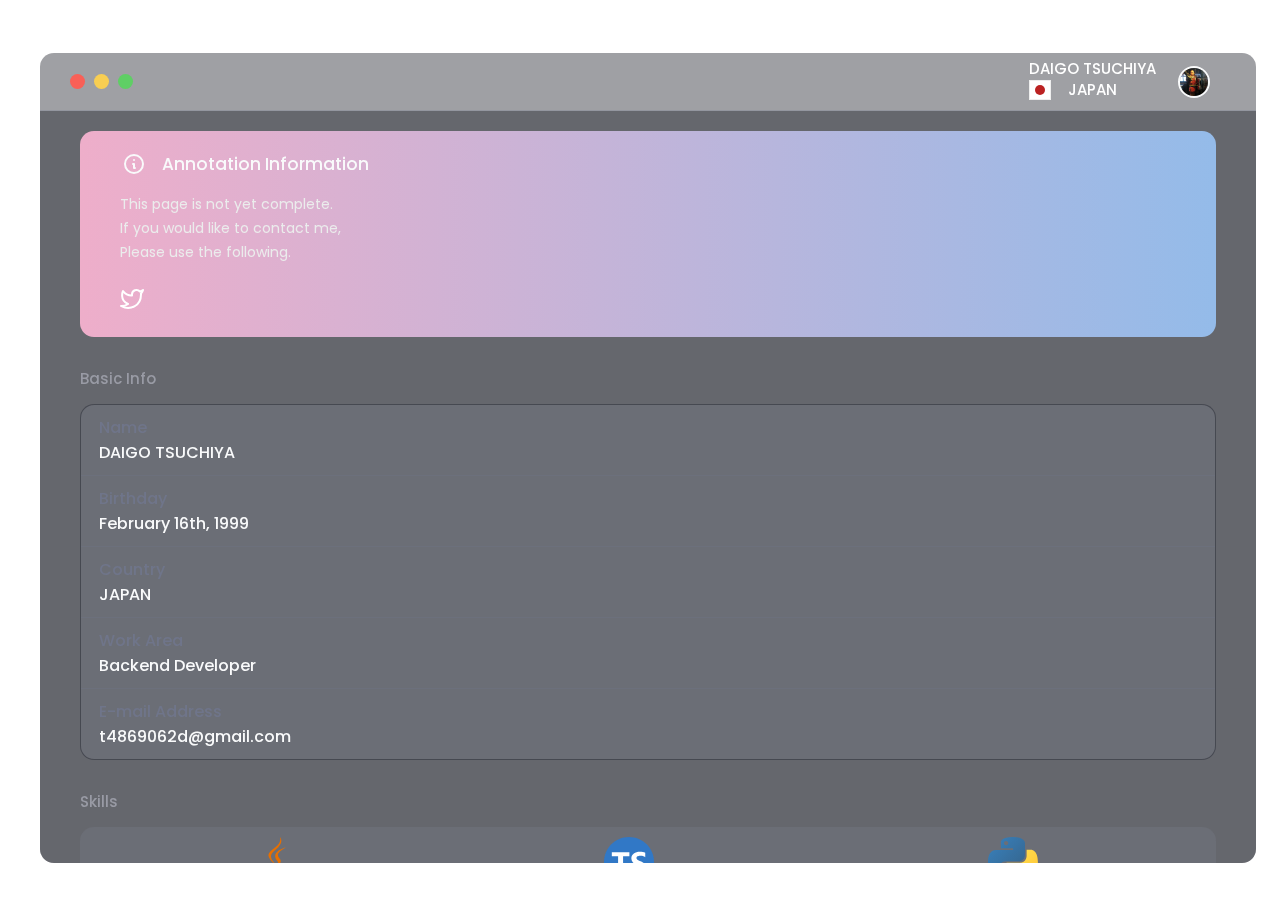
<file: index.html>
<!DOCTYPE html>
<html lang="en">
<head>
    <meta charset="UTF-8">
    <meta http-equiv="X-UA-Compatible" content="IE=edge">
    <meta name="viewport" content="width=device-width, initial-scale=1.0">
    <link rel="stylesheet" href="index.css" type="text/css">
    <title>welcome to my homepage</title>
</head>
<body>
    <!-- 背景画像 -->
    <div class="video-bg">
        <video width="320" height="240" autoplay loop muted>
         <source src="https://assets.codepen.io/3364143/7btrrd.mp4" type="video/mp4">
         Your browser does not support the video tag.
       </video>
    </div>
    <div class="app">
        <!-- header部分 -->
        <div class="header">
            <div class="menu-circle"></div>
            <div class="header-profile">
                <div class="notification">
                    DAIGO TSUCHIYA<br>
                    <svg width=30 height=20 style="border: 1px solid #eee; background: #fff">
                        <!-- <circle cx=135 cy=90 r=54 style="fill: #b22"></circle> -->
                        <circle cx=10 cy=9 r=5 style="fill: #b22"></circle>
                    </svg>
                    <span style="position: relative; margin-left: 10%;bottom: 5px;">JAPAN
                </div>
                <img class="profile-img" src="img/IMG_4986.jpg" alt="">
            </div>
        </div>
        <div class="wrapper">
            
            <div class="main-container">
                <div class="content-wrapper">
                    <div class="content-wrapper-header">
                        <div class="content-wrapper-context">
                            <h3 class="img-content">
                                <svg xmlns="http://www.w3.org/2000/svg" class="icon icon-tabler icon-tabler-info-circle" width="24" height="24" viewBox="0 0 24 24" stroke-width="2" stroke="currentColor" fill="none" stroke-linecap="round" stroke-linejoin="round">
                                    <path stroke="none" d="M0 0h24v24H0z" fill="none"></path>
                                    <circle cx="12" cy="12" r="9"></circle>
                                    <line x1="12" y1="8" x2="12.01" y2="8"></line>
                                    <polyline points="11 12 12 12 12 16 13 16"></polyline>
                                 </svg>
                                Annotation Information
                            </h3>
                            <div class="content-text">This page is not yet complete.<br>If you would like to contact me, <br>Please use the following.</div>
                            <br>
                            <a href="https://twitter.com/erupisu4869062" target="_blank" rel="noopener noreferrer">
                                <svg xmlns="http://www.w3.org/2000/svg" width="24" height="24" viewBox="0 0 24 24" fill="none" stroke="#ffffff" stroke-width="2" stroke-linecap="round" stroke-linejoin="round"><path d="M23 3a10.9 10.9 0 0 1-3.14 1.53 4.48 4.48 0 0 0-7.86 3v1A10.66 10.66 0 0 1 3 4s-4 9 5 13a11.64 11.64 0 0 1-7 2c9 5 20 0 20-11.5a4.5 4.5 0 0 0-.08-.83A7.72 7.72 0 0 0 23 3z"></path></svg>
                            </a>
                        </div>
                        <!-- <img class="content-wrapper-img" src="https://assets.codepen.io/3364143/glass.png" alt=""> -->
                    </div>
                    <div class="content-section">
                        <div class="content-section-title">Basic Info</div>
                        <ul>
                            <li>
                                <div class="Basic-info-card">
                                    <span class="Basic-info-card-title">Name</span>
                                    <div class="Basic-info-card-content">DAIGO TSUCHIYA</div>
                                </div>
                            </li>
                            <li>
                                <div class="Basic-info-card">
                                    <span class="Basic-info-card-title">Birthday</span>
                                    <div class="Basic-info-card-content">February 16th, 1999</div>
                                </div>
                            </li>
                            <li>
                                <div class="Basic-info-card">
                                    <span class="Basic-info-card-title">Country</span>
                                    <div class="Basic-info-card-content">JAPAN</div>
                                </div>
                            </li>
                            <li>
                                <div class="Basic-info-card">
                                    <span class="Basic-info-card-title">Work Area</span>
                                    <div class="Basic-info-card-content">Backend Developer</div>
                                </div>
                            </li>
                            <li>
                                <div class="Basic-info-card">
                                    <span class="Basic-info-card-title">E-mail Address</span>
                                    <div class="Basic-info-card-content">t4869062d@gmail.com</div>
                                </div>
                            </li>
                        </ul>

                    </div>
                    <div class="content-section">
                        <div class="content-section-title">Skills</div>
                        <div class="skills-card-first">
                            <div class="skills-card-second">
                                <div class="each-img">
                                    <img src="img/java.svg" width="50" height="50">
                                    <span>Java</span>
                                </div>
                                <div class="each-img">
                                    <img src="img/typescript-icon-round.svg" width="50" height="50">
                                    <span>Typescript</span>
                                </div>
                                <div class="each-img">
                                    <img src="img/python.svg" width="50" height="50">
                                    <span>Python</span>
                                </div>
                            </div>
                            <div class="skills-card-second">
                                <div class="each-img">
                                    <img src="img/postgresql.svg" width="50" height="50">
                                    <span>Postgresql</span>
                                </div>
                                <div class="each-img">
                                    <img src="img/mongodb-icon.svg" width="50" height="50">
                                    <span>Mongodb</span>
                                </div>
                            </div>
                            <div class="skills-card-second">
                                <div class="each-img">
                                    <img src="img/microsoft-azure.svg" width="50" height="50">
                                    <span>Azure</span>
                                </div>
                                <div class="each-img">
                                    <img src="img/oauth.svg" width="50" height="50">
                                    <span>Oauth2.0</span>
                                </div>
                            </div>
                            <div class="skills-card-second">
                                <div class="each-img">
                                    <img src="img/spring-icon.svg" width="50" height="50">
                                    <span>Spring Boot</span>
                                </div>
                                <div class="each-img">
                                    <img src="img/angular-icon.svg" width="50" height="50">
                                    <span>Angular</span>
                                </div>
                            </div>
                        </div>
                    </div>
                    <div class="content-section">
                        <div class="content-section-title">Vision</div>
                        <div class="apps-card">
                            <div class="app-card">
                                <span>
                                    Study Abroad
                                </span>
                                <div class="app-card__subtext">To study abroad in Australia for studying AI/Cyber Security</div>
                                <div class="app-card-buttons">
                                    <button class="content-button status-button">Detail</button>
                                    <div class="menu"></div>
                                </div>
                            </div>
                            <div class="app-card">
                                <span>
                                    Help orhpans
                                </span>
                                <div class="app-card__subtext">To give the orphan opotunity of education of Information Technology</div>
                                <div class="app-card-buttons">
                                    <button class="content-button status-button">Detail</button>
                                    <div class="menu"></div>
                                </div>
                            </div>
                            <div class="app-card">
                                <span>
                                    Construct education of information technology
                                </span>
                                <div class="app-card__subtext">To construct Japanese education system for information technology for coming feature</div>
                                <div class="app-card-buttons">
                                    <button class="content-button status-button">Detail</button>
                                    <div class="menu"></div>
                                </div>
                            </div>
                        </div>
                    </div>
                    <div class="content-section">
                        <div class="content-section-title">Social</div>
                        <div class="content-section-social">
                            <a href="https://github.com/tcydig" target="_blank" rel="noopener noreferrer"><img src="img/github-mark-white.png"></a>
                            <a href="https://www.linkedin.com/in/daigo-tsuchiya-452520261/" target="_blank" rel="noopener noreferrer"><img src="img/LI-In-Bug.png"></a>
                            <a href="https://twitter.com/erupisu4869062" target="_blank" rel="noopener noreferrer"><img src="img/twitterLogoWhite.svg"></a>
                        </div>
                    </div>
                </div>
            </div>
        </div>
    </div>
    <script type="text/javascript" src="index.js"></script>
</body>
</html>
</file>
<file: index.css>
@import url("https://fonts.googleapis.com/css2?family=Poppins:wght@200;300;400;500;600;700&display=swap");
* {
  outline: none;
  box-sizing: border-box;
}

:root {
  --theme-bg-color: rgba(16 18 27 / 40%);
  --border-color: rgba(113 119 144 / 25%);
  --theme-color: #f9fafb;
  --inactive-color: rgb(113 119 144 / 78%);
  --body-font: "Poppins", sans-serif;
  --hover-menu-bg: rgba(12 15 25 / 30%);
  --content-title-color: #999ba5;
  --content-bg: rgb(146 151 179 / 13%);
  --button-inactive: rgb(249 250 251 / 55%);
  --dropdown-bg: #21242d;
  --dropdown-hover: rgb(42 46 60);
  --popup-bg: rgb(22 25 37);
  --search-bg: #14162b;
  --overlay-bg: rgba(36, 39, 59, 0.3);
  --scrollbar-bg: rgb(1 2 3 / 40%);
}

.light-mode {
  --theme-bg-color: rgb(255 255 255 / 31%);
  --theme-color: #3c3a3a;
  --inactive-color: #333333;
  --button-inactive: #3c3a3a;
  --search-bg: rgb(255 255 255 / 31%);
  --dropdown-bg: #f7f7f7;
  --overlay-bg: rgb(255 255 255 / 30%);
  --dropdown-hover: rgb(236 236 236);
  --border-color: rgb(255 255 255 / 35%);
  --popup-bg: rgb(255 255 255);
  --hover-menu-bg: rgba(255 255 255 / 35%);
  --scrollbar-bg: rgb(255 253 253 / 57%);
  --content-title-color: --theme-color;
}

html {
  box-sizing: border-box;
  -webkit-font-smoothing: antialiased;
}

body {
  font-family: var(--body-font);
  background-image: url(https://wallpapershome.com/images/wallpapers/macos-big-sur-1280x720-dark-wwdc-2020-22655.jpg);
  background-size: cover;
  background-position: center;
  display: flex;
  justify-content: center;
  align-items: center;
  flex-direction: column;
  padding: 2em;
  width: 100%;
  height: 100vh;
}
@media screen and (max-width: 480px) {
  body {
    padding: 0.8em;
  }
}

.video-bg {
  position: fixed;
  right: 0;
  top: 0;
  width: 100%;
  height: 100%;
}
.video-bg video {
  width: 100%;
  height: 100%;
  -o-object-fit: cover;
     object-fit: cover;
}

img {
  max-width: 100%;
}

.dark-light {
  position: fixed;
  bottom: 50px;
  right: 30px;
  background-color: var(--dropdown-bg);
  box-shadow: -1px 3px 8px -1px rgba(0, 0, 0, 0.2);
  padding: 8px;
  border-radius: 50%;
  z-index: 3;
  cursor: pointer;
}
.dark-light svg {
  width: 24px;
  flex-shrink: 0;
  fill: #ffce45;
  stroke: #ffce45;
  transition: 0.5s;
}

.light-mode .dark-light svg {
  fill: transparent;
  stroke: var(--theme-color);
}
.light-mode .profile-img {
  border: 2px solid var(--theme-bg-color);
}
.light-mode .content-section ul {
  background-color: var(--theme-bg-color);
}
.light-mode .pop-up__title {
  border-color: var(--theme-color);
}
.light-mode .dropdown.is-active ul {
  background-color: rgba(255, 255, 255, 0.94);
}

body.light-mode:before,
body.light-mode .video-bg:before {
  content: "";
  position: absolute;
  left: 0;
  top: 0;
  width: 100%;
  height: 100vh;
  background: linear-gradient(180deg, rgba(255, 255, 255, 0.72) 0%, rgba(255, 255, 255, 0.45) 100%);
  -webkit-backdrop-filter: saturate(3);
          backdrop-filter: saturate(3);
}

.app {
  background-color: var(--theme-bg-color);
  max-width: 1250px;
  max-height: 860px;
  height: 90vh;
  display: flex;
  flex-direction: column;
  overflow: hidden;
  position: relative;
  width: 100%;
  border-radius: 14px;
  backdrop-filter: blur(20px);
  -webkit-backdrop-filter: blur(20px);
  font-size: 15px;
  font-weight: 500;
}

.header {
  display: flex;
  align-items: center;
  flex-shrink: 0;
  height: 58px;
  width: 100%;
  border-bottom: 1px solid var(--border-color);
  padding: 0 30px;
  white-space: nowrap;
}
@media screen and (max-width: 480px) {
  .header {
    padding: 0 16px;
  }
}
.header-menu {
  display: flex;
  align-items: center;
}
.header-menu a {
  padding: 20px 30px;
  text-decoration: none;
  color: var(--inactive-color);
  border-bottom: 2px solid transparent;
  transition: 0.3s;
}
@media screen and (max-width: 610px) {
  .header-menu a:not(.main-header-link) {
    display: none;
  }
}
.header-menu a.is-active, .header-menu a:hover {
  color: var(--theme-color);
  border-bottom: 2px solid var(--theme-color);
}

.notify {
  position: relative;
}
.notify:before {
  content: "";
  position: absolute;
  background-color: #3a6df0;
  width: 6px;
  height: 6px;
  border-radius: 50%;
  right: 20px;
  top: 16px;
}
@media screen and (max-width: 1055px) {
  .notify {
    display: none;
  }
}

.menu-circle {
  width: 15px;
  height: 15px;
  background-color: #f96057;
  border-radius: 50%;
  box-shadow: 24px 0 0 0 #f8ce52, 48px 0 0 0 #5fcf65;
  margin-right: 195px;
  flex-shrink: 0;
}
@media screen and (max-width: 945px) {
  .menu-circle {
    display: none;
  }
}

.search-bar {
  height: 40px;
  display: flex;
  width: 100%;
  max-width: 400px;
  padding-left: 16px;
  border-radius: 4px;
}
.search-bar input {
  width: 100%;
  height: 100%;
  border: none;
  background-color: var(--search-bg);
  border-radius: 4px;
  font-family: var(--body-font);
  font-size: 15px;
  font-weight: 500;
  padding: 0 20px 0 40px;
  box-shadow: 0 0 0 2px rgba(134, 140, 160, 0.02);
  background-image: url("data:image/svg+xml;charset=UTF-8,%3csvg xmlns='http://www.w3.org/2000/svg' viewBox='0 0 56.966 56.966' fill='%23717790c7'%3e%3cpath d='M55.146 51.887L41.588 37.786A22.926 22.926 0 0046.984 23c0-12.682-10.318-23-23-23s-23 10.318-23 23 10.318 23 23 23c4.761 0 9.298-1.436 13.177-4.162l13.661 14.208c.571.593 1.339.92 2.162.92.779 0 1.518-.297 2.079-.837a3.004 3.004 0 00.083-4.242zM23.984 6c9.374 0 17 7.626 17 17s-7.626 17-17 17-17-7.626-17-17 7.626-17 17-17z'/%3e%3c/svg%3e");
  background-size: 14px;
  background-repeat: no-repeat;
  background-position: 16px 48%;
  color: var(--theme-color);
}
.search-bar input::-moz-placeholder {
  font-family: var(--body-font);
  color: var(--inactive-color);
  font-size: 15px;
  font-weight: 500;
}
.search-bar input:-ms-input-placeholder {
  font-family: var(--body-font);
  color: var(--inactive-color);
  font-size: 15px;
  font-weight: 500;
}
.search-bar input::placeholder {
  font-family: var(--body-font);
  color: var(--inactive-color);
  font-size: 15px;
  font-weight: 500;
}

.header-profile {
  display: flex;
  align-items: center;
  padding: 0 16px 0 40px;
  margin-left: auto;
  flex-shrink: 0;
}
.header-profile svg {
  width: 22px;
  color: #f9fafb;
  flex-shrink: 0;
}

.notification {
  position: relative;
  color: #fff;
}

.profile-img {
  width: 32px;
  height: 32px;
  border-radius: 50%;
  -o-object-fit: cover;
     object-fit: cover;
  border: 2px solid var(--theme-color);
  margin-left: 22px;
}

.wide .header-menu,
.wide .header-profile {
  display: none;
}
.wide .search-bar {
  max-width: 600px;
  margin: auto;
  transition: 0.4s;
  box-shadow: 0 0 0 1px var(--border-color);
  padding-left: 0;
}
.wide .menu-circle {
  margin-right: 0;
}

.wrapper {
  display: flex;
  flex-grow: 1;
  overflow: hidden;
}

.left-side {
  flex-basis: 240px;
  border-right: 1px solid var(--border-color);
  padding: 26px;
  overflow: auto;
  flex-shrink: 0;
}
@media screen and (max-width: 945px) {
  .left-side {
    display: none;
  }
}

.side-wrapper + .side-wrapper {
  margin-top: 20px;
}

.side-title {
  color: var(--inactive-color);
  margin-bottom: 14px;
}

.side-menu {
  display: flex;
  flex-direction: column;
  white-space: nowrap;
}
.side-menu a {
  text-decoration: none;
  color: var(--theme-color);
  display: flex;
  align-items: center;
  font-weight: 400;
  padding: 10px;
  font-size: 14px;
  border-radius: 6px;
  transition: 0.3s;
}
.side-menu a:hover {
  background-color: var(--hover-menu-bg);
}
.side-menu svg {
  width: 16px;
  margin-right: 8px;
}

.updates {
  position: relative;
  top: 0;
  right: 0;
  margin-left: auto;
  width: 18px;
  height: 18px;
  font-size: 11px;
}

.main-header {
  display: flex;
  align-items: center;
  border-bottom: 1px solid var(--border-color);
  height: 58px;
  flex-shrink: 0;
}
.main-header .header-menu {
  margin-left: 150px;
}
@media screen and (max-width: 1055px) {
  .main-header .header-menu {
    margin: auto;
  }
}
.main-header .header-menu a {
  padding: 20px 24px;
}

.main-container {
  display: flex;
  flex-direction: column;
  flex-grow: 1;
}

.menu-link-main {
  text-decoration: none;
  color: var(--theme-color);
  padding: 0 30px;
}
@media screen and (max-width: 1055px) {
  .menu-link-main {
    display: none;
  }
}

.content-wrapper {
  display: flex;
  flex-direction: column;
  color: var(--theme-color);
  padding: 20px 40px;
  height: 100%;
  overflow: auto;
  background-color: var(--theme-bg-color);
}
@media screen and (max-width: 510px) {
  .content-wrapper {
    padding: 20px;
  }
}
.content-wrapper-header {
  display: flex;
  align-items: center;
  width: 100%;
  justify-content: space-between;
  background: rgb(238, 174, 202);
  background: linear-gradient(90deg, rgb(238, 174, 202) 0%, rgb(148, 187, 233) 100%);
  border-radius: 14px;
  padding: 20px 40px;
}
@media screen and (max-width: 415px) {
  .content-wrapper-header {
    padding: 20px;
  }
}
.content-wrapper.overlay {
  pointer-events: none;
  transition: 0.3s;
  background-color: var(--overlay-bg);
}

.overlay-app {
  width: 100%;
  height: 100%;
  position: fixed;
  left: 0;
  top: 0;
  pointer-events: all;
  background-color: rgba(36, 39, 59, 0.8);
  opacity: 0;
  visibility: hidden;
  transition: 0.3s;
}
.overlay-app.is-active {
  visibility: visible;
  opacity: 1;
}

.img-content {
  font-weight: 500;
  font-size: 17px;
  display: flex;
  align-items: center;
  margin: 0;
}
.img-content svg {
  width: 28px;
  margin-right: 14px;
}

.content-text {
  font-weight: 400;
  font-size: 14px;
  margin-top: 16px;
  line-height: 1.7em;
  color: #ebecec;
  display: -webkit-box;
  -webkit-line-clamp: 4;
  -webkit-box-orient: vertical;
  overflow: hidden;
  text-overflow: ellipsis;
}

.content-wrapper-context {
  max-width: 350px;
}

.content-button {
  background-color: #3a6df0;
  border: none;
  padding: 8px 26px;
  color: #fff;
  border-radius: 20px;
  margin-top: 16px;
  cursor: pointer;
  transition: 0.3s;
  white-space: nowrap;
}

.content-wrapper-img {
  width: 186px;
  -o-object-fit: cover;
     object-fit: cover;
  margin-top: -25px;
  -o-object-position: center;
     object-position: center;
}
@media screen and (max-width: 570px) {
  .content-wrapper-img {
    width: 110px;
  }
}

.content-section {
  margin-top: 30px;
  display: flex;
  flex-direction: column;
}
.content-section-title {
  color: var(--content-title-color);
  margin-bottom: 14px;
}
.content-section ul {
  display: flex;
  flex-direction: column;
  width: 100%;
  height: 100%;
  justify-content: space-around;
  background-color: var(--content-bg);
  padding-left: 0;
  margin: 0;
  border-radius: 14px;
  border: 1px solid var(--theme-bg-color);
  cursor: pointer;
}
.content-section ul li {
  list-style: none;
  padding: 10px 18px;
  display: flex;
  align-items: center;
  font-size: 16px;
  width: 100%;
  height: 100%;
  white-space: nowrap;
  transition: 0.3s;
}
.content-section ul li:hover {
  background-color: var(--theme-bg-color);
}
.content-section ul li:hover:first-child {
  border-radius: 13px 13px 0 0;
}
.content-section ul li:hover:last-child {
  border-radius: 0 0 13px 13px;
}
.content-section ul li + li {
  border-top: 1px solid var(--border-color);
}
.content-section ul svg {
  width: 28px;
  border-radius: 6px;
  margin-right: 16px;
  flex-shrink: 0;
}

.products {
  display: flex;
  align-items: center;
  width: 150px;
}
@media screen and (max-width: 480px) {
  .products {
    width: 120px;
  }
}

.status {
  margin-left: auto;
  width: 140px;
  font-size: 15px;
  position: relative;
}
@media screen and (max-width: 700px) {
  .status {
    display: none;
  }
}
.status-circle {
  width: 6px;
  height: 6px;
  background-color: #396df0;
  position: absolute;
  border-radius: 50%;
  top: 4px;
  left: -20px;
}
.status-circle.green {
  background-color: #3bf083;
}
.status-button {
  font-size: 15px;
  margin-top: 0;
  padding: 6px 24px;
}
@media screen and (max-width: 390px) {
  .status-button {
    padding: 6px 14px;
  }
}
.status-button.open {
  background: none;
  color: var(--button-inactive);
  border: 1px solid var(--button-inactive);
}
.status-button:not(.open):hover {
  color: #fff;
  border-color: #fff;
}

.content-button:not(.open):hover {
  background: #1e59f1;
}

.menu {
  width: 5px;
  height: 5px;
  background-color: var(--button-inactive);
  border-radius: 50%;
  box-shadow: 7px 0 0 0 var(--button-inactive), 14px 0 0 0 var(--button-inactive);
  margin: 0 12px;
}

@media screen and (max-width: 415px) {
  .adobe-product .menu {
    display: none;
  }
}
.dropdown {
  position: relative;
  height: 53px;
  width: 40px;
  top: -24px;
  display: flex;
  left: -5px;
  background: transparent;
  border: none;
  cursor: pointer;
}
.dropdown ul {
  position: absolute;
  background: var(--dropdown-bg);
  height: 110px;
  width: 120px;
  right: 0;
  top: 20px;
  pointer-events: none;
  opacity: 0;
  transform: translatey(10px);
  transition: all 0.4s ease;
}
.dropdown ul li a {
  text-decoration: none;
  color: var(--theme-color);
  font-size: 12px;
}

.dropdown.is-active ul {
  opacity: 1;
  pointer-events: all;
  transform: translatey(25px);
}
.dropdown.is-active ul li:hover {
  background-color: var(--dropdown-hover);
}

.button-wrapper {
  display: flex;
  align-items: center;
  justify-content: flex-end;
  width: 187px;
  margin-left: auto;
}
@media screen and (max-width: 480px) {
  .button-wrapper {
    width: auto;
  }
}

.pop-up {
  position: absolute;
  padding: 30px 40px;
  top: 50%;
  left: 50%;
  transform: translate(-50%, -50%);
  overflow-y: auto;
  box-shadow: 0px 6px 30px rgba(0, 0, 0, 0.4);
  transition: all 0.3s;
  z-index: 10;
  background-color: var(--popup-bg);
  width: 500px;
  visibility: hidden;
  opacity: 0;
  border-radius: 6px;
  display: flex;
  flex-direction: column;
  white-space: normal;
}
@media screen and (max-width: 570px) {
  .pop-up {
    width: 100%;
  }
}
.pop-up.visible {
  visibility: visible;
  opacity: 1;
}
.pop-up__title {
  padding-bottom: 20px;
  border-bottom: 1px solid var(--border-color);
  display: flex;
  justify-content: space-between;
  align-items: center;
}
.pop-up__subtitle {
  white-space: normal;
  margin: 20px 0;
  font-size: 14px;
  font-weight: 400;
  line-height: 1.8em;
}
.pop-up__subtitle a {
  color: var(--theme-color);
}

.content-button-wrapper .content-button.status-button.open.close {
  width: auto;
}

.content-section .close {
  margin-right: 0;
  width: 24px;
}

.checkbox-wrapper {
  display: flex;
  align-items: center;
  font-size: 14px;
  font-weight: 400;
}
.checkbox-wrapper + .checkbox-wrapper {
  margin: 20px 0 40px;
}

.checkbox {
  display: none;
}

.checkbox + label {
  display: flex;
  align-items: center;
}
.checkbox + label:before {
  content: "";
  margin-right: 10px;
  width: 15px;
  height: 15px;
  border: 1px solid var(--theme-color);
  border-radius: 4px;
  cursor: pointer;
  flex-shrink: 0;
}

.checkbox:checked + label:before {
  background-color: #3a6df0;
  border-color: #3a6df0;
  background-image: url("data:image/svg+xml;charset=UTF-8,%3csvg xmlns='http://www.w3.org/2000/svg' width='24' height='24' viewBox='0 0 24 24' fill='none' stroke='%23fff' stroke-width='3' stroke-linecap='round' stroke-linejoin='round' class='feather feather-check'%3e%3cpath d='M20 6L9 17l-5-5'/%3e%3c/svg%3e");
  background-position: 50%;
  background-size: 12px;
  background-repeat: no-repeat;
}

.content-button-wrapper {
  margin-top: auto;
  margin-left: auto;
}
.content-button-wrapper .open {
  margin-right: 8px;
}

.apps-card {
  display: flex;
  align-items: center;
  flex-wrap: wrap;
  width: calc(100% + 20px);
}

.app-card {
  display: flex;
  flex-direction: column;
  width: calc(33.3% - 20px);
  font-size: 16px;
  background-color: var(--content-bg);
  border-radius: 14px;
  border: 1px solid var(--theme-bg-color);
  padding: 20px;
  cursor: pointer;
  transition: 0.3s ease;
}
.app-card:hover {
  transform: scale(1.02);
  background-color: var(--theme-bg-color);
}
.app-card svg {
  width: 28px;
  border-radius: 6px;
  margin-right: 12px;
  flex-shrink: 0;
}
.app-card + .app-card {
  margin-left: 20px;
}
.app-card span {
  display: flex;
  align-items: center;
}
.app-card__subtext {
  font-size: 14px;
  font-weight: 400;
  line-height: 1.6em;
  margin-top: 20px;
  border-bottom: 1px solid var(--border-color);
  padding-bottom: 20px;
}
.app-card-buttons {
  display: flex;
  align-items: center;
  margin-left: auto;
  margin-top: 16px;
}
@media screen and (max-width: 1110px) {
  .app-card {
    width: calc(50% - 20px);
  }
  .app-card:last-child {
    margin-top: 20px;
    margin-left: 0px;
  }
}
@media screen and (max-width: 565px) {
  .app-card {
    width: calc(100% - 20px);
    margin-top: 20px;
  }
  .app-card + .app-card {
    margin-left: 0;
  }
}

.Basic-info-card {
  display: flex;
  flex-direction: column;
  font-size: 16px;
}
.Basic-info-card-title {
  color: var(--inactive-color);
}
@media screen and (max-width: 1110px) {
  .Basic-info-card {
    width: calc(50% - 20px);
  }
  .Basic-info-card:last-child {
    margin-top: 20px;
    margin-left: 0px;
  }
}
@media screen and (max-width: 565px) {
  .Basic-info-card {
    width: calc(100% - 20px);
    margin-top: 20px;
  }
  .Basic-info-card + .Basic-info-card {
    margin-left: 0;
  }
}

.skills-card-second {
  display: flex;
  flex-direction: row;
  width: 100%;
  height: 100%;
  justify-content: space-around;
  border-radius: 14px;
  padding: 10px 18px;
}

.skills-card-first {
  display: flex;
  flex-direction: column;
  background-color: var(--content-bg);
  justify-content: space-around;
  border-radius: 14px;
  cursor: pointer;
}
.skills-card-first:hover {
  background-color: var(--theme-bg-color);
}

::-webkit-scrollbar {
  width: 6px;
  border-radius: 10px;
}

::-webkit-scrollbar-thumb {
  background: var(--scrollbar-bg);
  border-radius: 10px;
}

.each-img {
  display: flex;
  flex-direction: column;
}

.each-img span {
  font-size: 11px;
  background-color: var(--content-bg);
  border-radius: 14px;
  border: 1px solid var(--theme-bg-color);
  padding: 8px;
  margin-top: 5px;
  transition: 0.3s ease;
  z-index: 1000000;
  opacity: 0;
  display: inline;
  position: relative;
}

.each-img:hover span {
  opacity: 1;
}

.content-section-social {
  display: flex;
  flex-direction: row;
}

.content-section-social a {
  width: 40px;
  height: 40px;
  margin-right: 30px;
  text-align: center;
}

.content-section-social img {
  transform: scale(1.3);
  transition: 0.3s ease-in-out;
}

.content-section-social img:hover {
  transform: scale(1);
}/*# sourceMappingURL=index.css.map */
</file>
